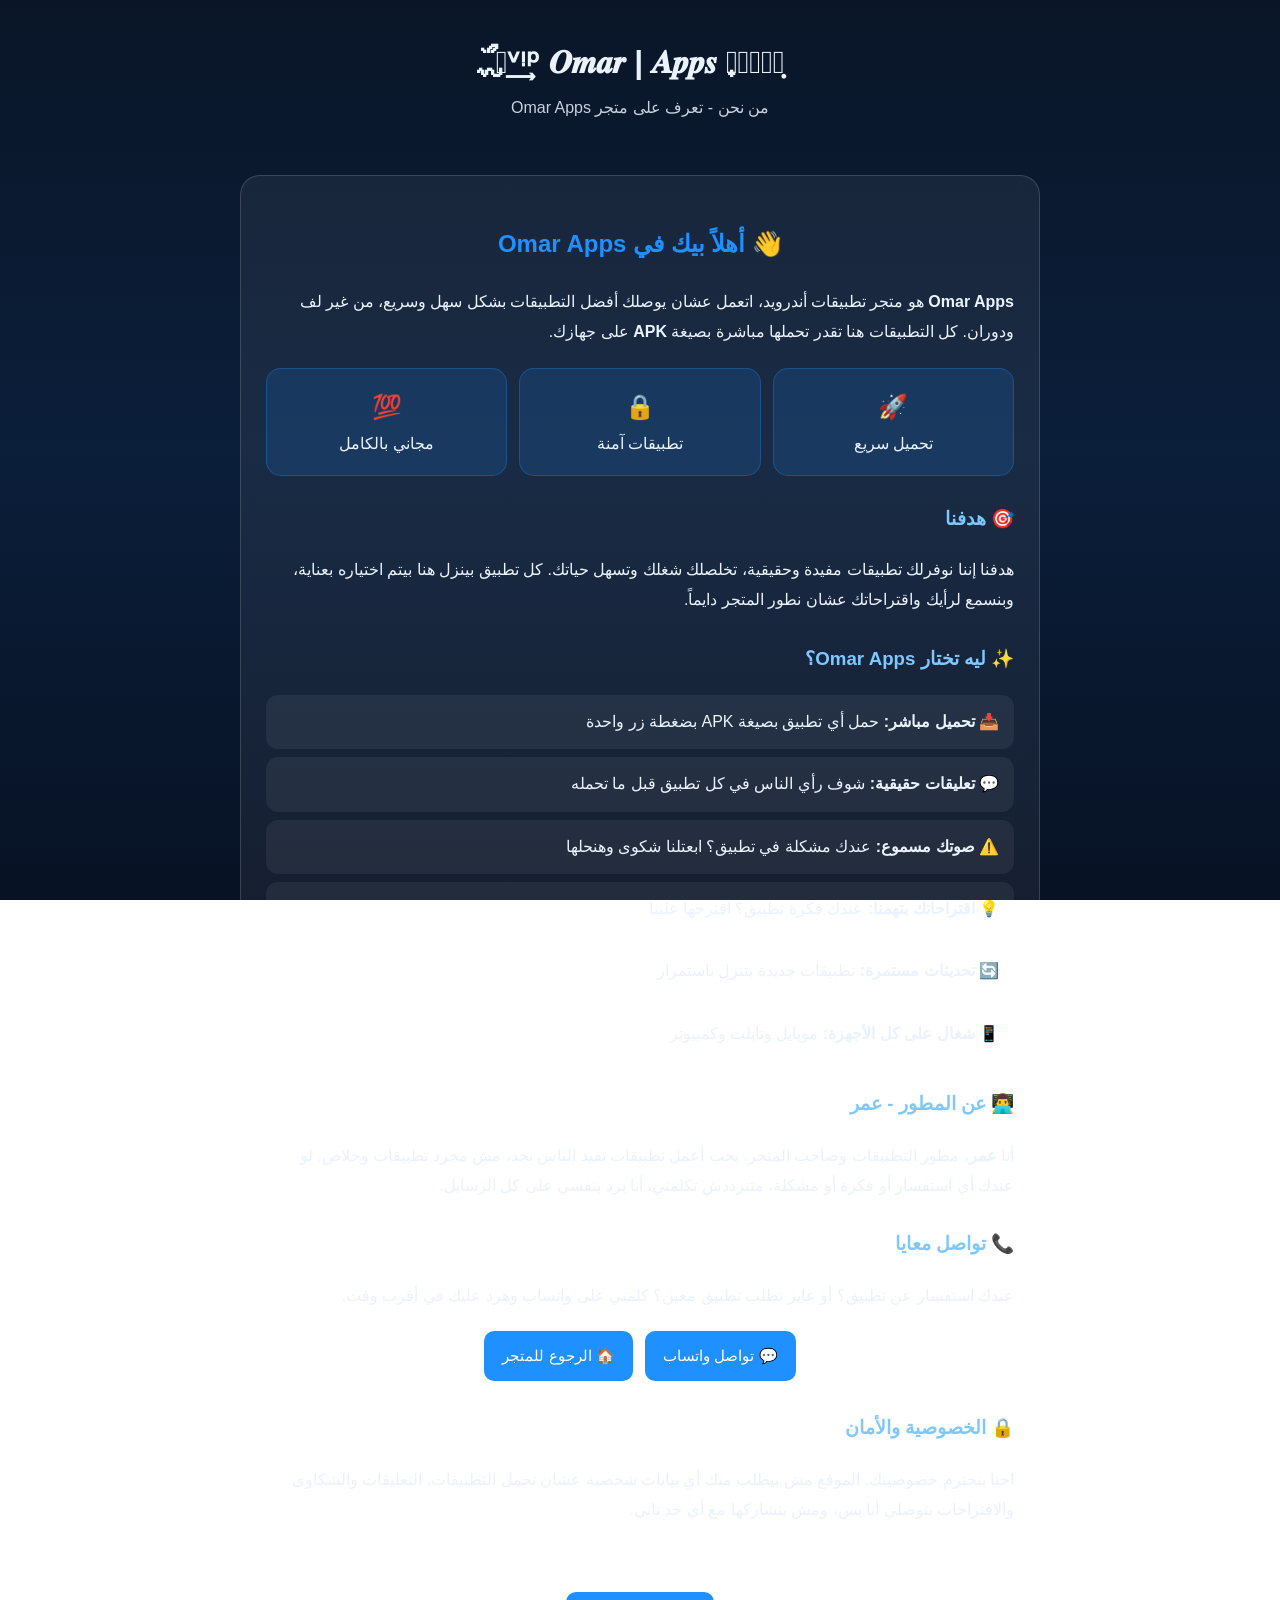
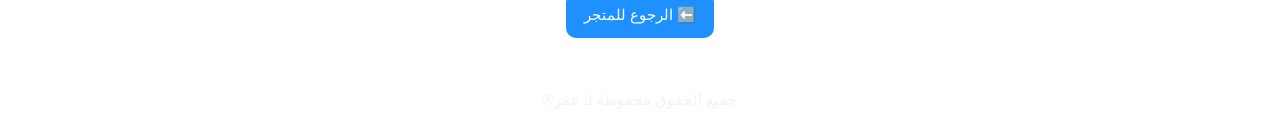
<file: about.html>
<!DOCTYPE html>
<html lang="ar" dir="rtl">
<head>
<meta charset="UTF-8">
<meta name="viewport" content="width=device-width, initial-scale=1.0">
<title>من نحن | Omar Apps</title>
<link rel="stylesheet" href="style.css">
<style>
  .about-box{
    max-width:800px;
    margin:20px auto;
    background:rgba(255,255,255,.06);
    border:1px solid rgba(255,255,255,.15);
    border-radius:20px;
    padding:25px;
    text-align:right;
    line-height:1.9;
  }
  .about-box h2{color:#1E90FF;text-align:center}
  .about-box h3{color:#7EC8FF;margin-top:25px}
  .feature-list{list-style:none;padding:0}
  .feature-list li{
    background:rgba(255,255,255,.06);
    padding:12px 15px;
    margin:8px 0;
    border-radius:12px;
  }
  .back-btn{text-align:center;margin:20px}
  .stats{
    display:grid;
    grid-template-columns:repeat(3,1fr);
    gap:12px;
    text-align:center;
    margin:20px 0;
  }
  .stat{
    background:rgba(30,144,255,.15);
    border:1px solid rgba(30,144,255,.3);
    padding:15px;
    border-radius:15px;
  }
  .stat b{font-size:24px;display:block;color:#7EC8FF}
</style>
</head>
<body>

<header class="header">
  <!-- نفس العنوان - اضغط عليه للذهاب للرئيسية -->
  <a href="index.html" style="text-decoration:none;color:#EAF2FF">
    <h1 class="site-title">𓄂ᬼᵛ͢ᵎᵖ 𝑶𝒎𝒂𝒓 | 𝑨𝒑𝒑𝒔 𖥨᩠݂ׄ︢︣𓆣</h1>
  </a>
  <p>من نحن - تعرف على متجر Omar Apps</p>
</header>

<main>
  <div class="about-box">
    <h2>👋 أهلاً بيك في Omar Apps</h2>
    <p>
      <b>Omar Apps</b> هو متجر تطبيقات أندرويد، اتعمل عشان يوصلك أفضل التطبيقات
      بشكل سهل وسريع، من غير لف ودوران.
      كل التطبيقات هنا تقدر تحملها مباشرة بصيغة <b>APK</b> على جهازك.
    </p>

    <div class="stats">
      <div class="stat"><b>🚀</b><span>تحميل سريع</span></div>
      <div class="stat"><b>🔒</b><span>تطبيقات آمنة</span></div>
      <div class="stat"><b>💯</b><span>مجاني بالكامل</span></div>
    </div>

    <h3>🎯 هدفنا</h3>
    <p>
      هدفنا إننا نوفرلك تطبيقات مفيدة وحقيقية، تخلصلك شغلك وتسهل حياتك.
      كل تطبيق بينزل هنا بيتم اختياره بعناية، وبنسمع لرأيك واقتراحاتك
      عشان نطور المتجر دايماً.
    </p>

    <h3>✨ ليه تختار Omar Apps؟</h3>
    <ul class="feature-list">
      <li>📥 <b>تحميل مباشر:</b> حمل أي تطبيق بصيغة APK بضغطة زر واحدة</li>
      <li>💬 <b>تعليقات حقيقية:</b> شوف رأي الناس في كل تطبيق قبل ما تحمله</li>
      <li>⚠️ <b>صوتك مسموع:</b> عندك مشكلة في تطبيق؟ ابعتلنا شكوى وهنحلها</li>
      <li>💡 <b>اقتراحاتك بتهمنا:</b> عندك فكرة تطبيق؟ اقترحها علينا</li>
      <li>🔄 <b>تحديثات مستمرة:</b> تطبيقات جديدة بتنزل باستمرار</li>
      <li>📱 <b>شغال على كل الأجهزة:</b> موبايل وتابلت وكمبيوتر</li>
    </ul>

    <h3>👨‍💻 عن المطور - عمر</h3>
    <p>
      أنا <b>عمر</b>، مطور التطبيقات وصاحب المتجر.
      بحب أعمل تطبيقات تفيد الناس بجد، مش مجرد تطبيقات وخلاص.
      لو عندك أي استفسار أو فكرة أو مشكلة، متترددش تكلمني،
      أنا برد بنفسي على كل الرسايل.
    </p>

    <h3>📞 تواصل معايا</h3>
    <p>
      عندك استفسار عن تطبيق؟ أو عايز تطلب تطبيق معين؟
      كلمني على واتساب وهرد عليك في أقرب وقت.
    </p>
    <div style="text-align:center">
      <a class="btn" href="https://wa.me/201222971153?text=%D9%85%D8%B1%D8%AD%D8%A8%D8%A7%D9%8B%20%D9%84%D8%AF%D9%8A%20%D8%A7%D8%B3%D8%AA%D9%81%D8%B3%D8%A7%D8%B1%20%D8%A8%D8%B4%D8%A3%D9%86%20%D8%AA%D8%B7%D8%A8%D9%8A%D9%82%D8%A7%D8%AA%D9%83%20%F0%9F%90%A6%F0%9F%8D%89" target="_blank">💬 تواصل واتساب</a>
      <a class="btn" href="index.html">🏠 الرجوع للمتجر</a>
    </div>

    <h3>🔒 الخصوصية والأمان</h3>
    <p>
      احنا بنحترم خصوصيتك. الموقع مش بيطلب منك أي بيانات شخصية
      عشان تحمل التطبيقات. التعليقات والشكاوى والاقتراحات
      بتوصلي أنا بس، ومش بنشاركها مع أي حد تاني.
    </p>
  </div>

  <div class="back-btn">
    <a class="btn" href="index.html">⬅️ الرجوع للمتجر</a>
  </div>
</main>

<footer>جميع الحقوق محفوظة لـ عمر®</footer>

</body>
</html>
</file>
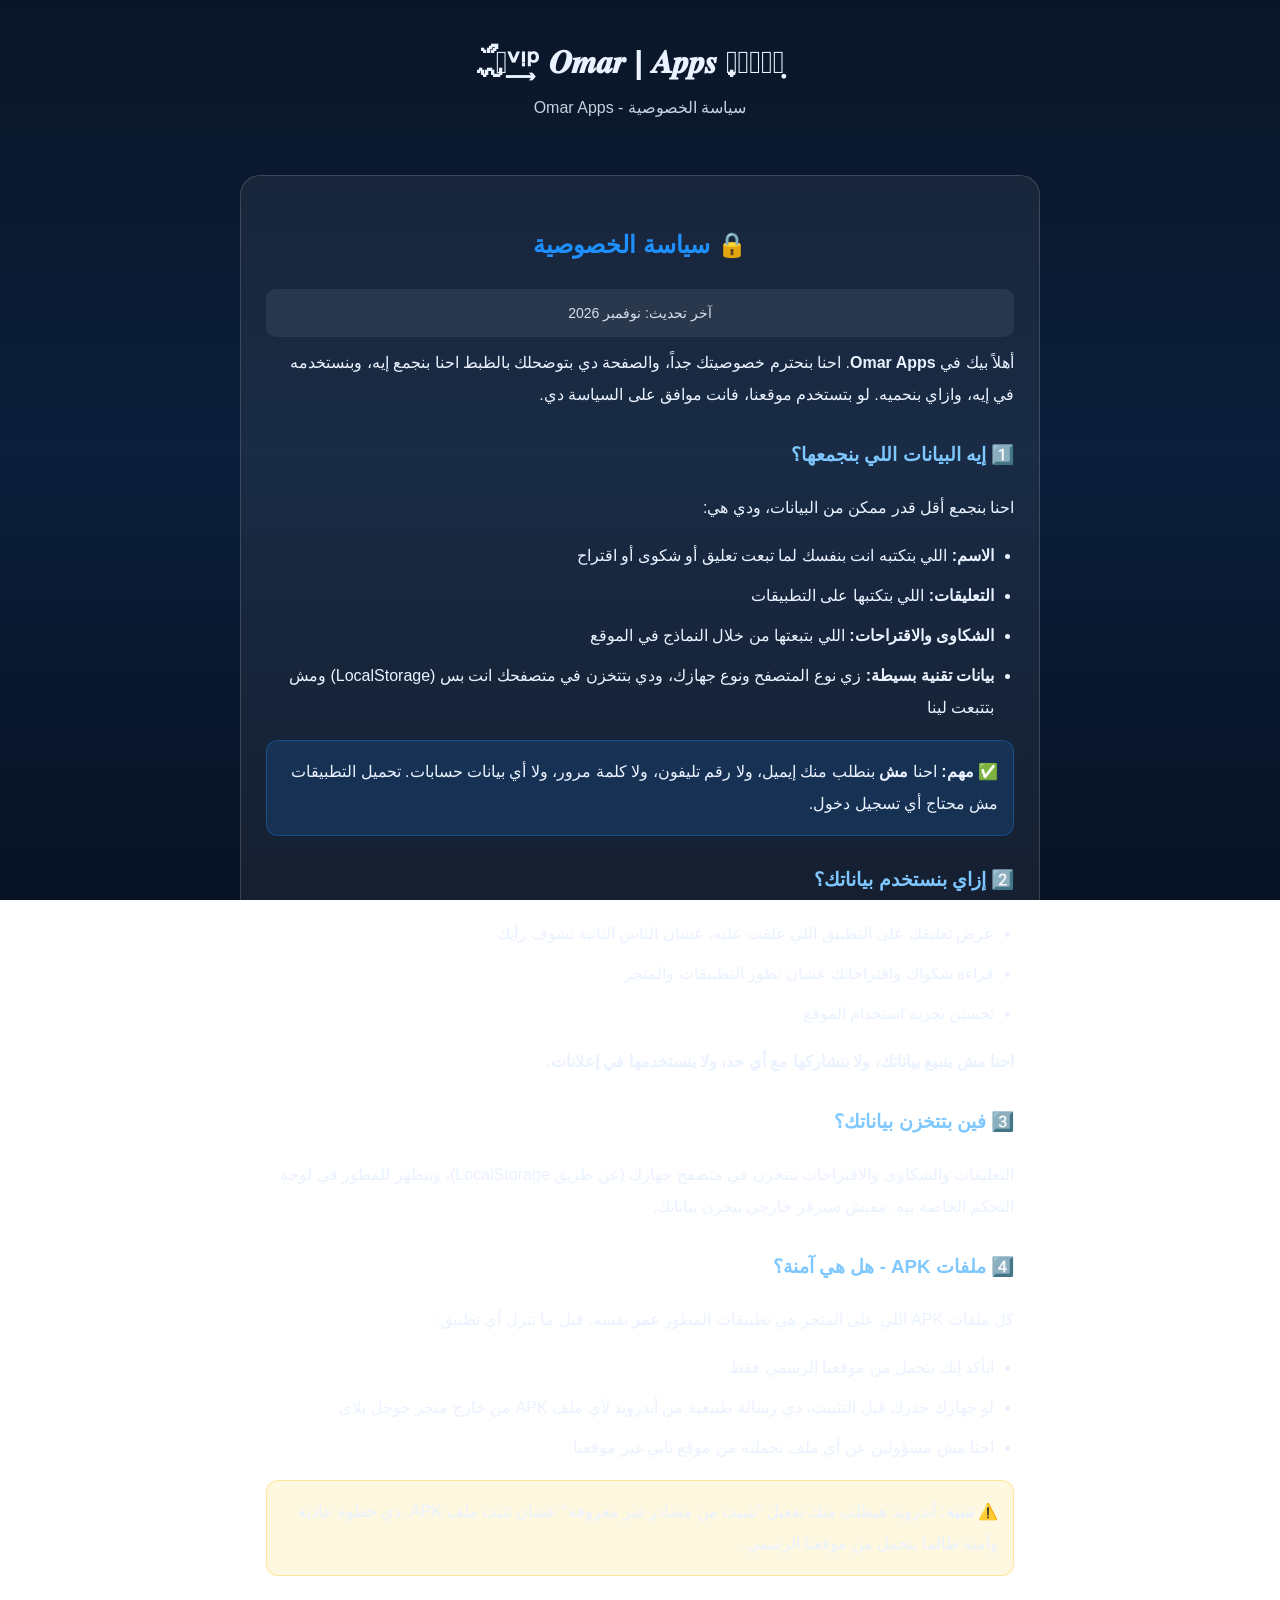
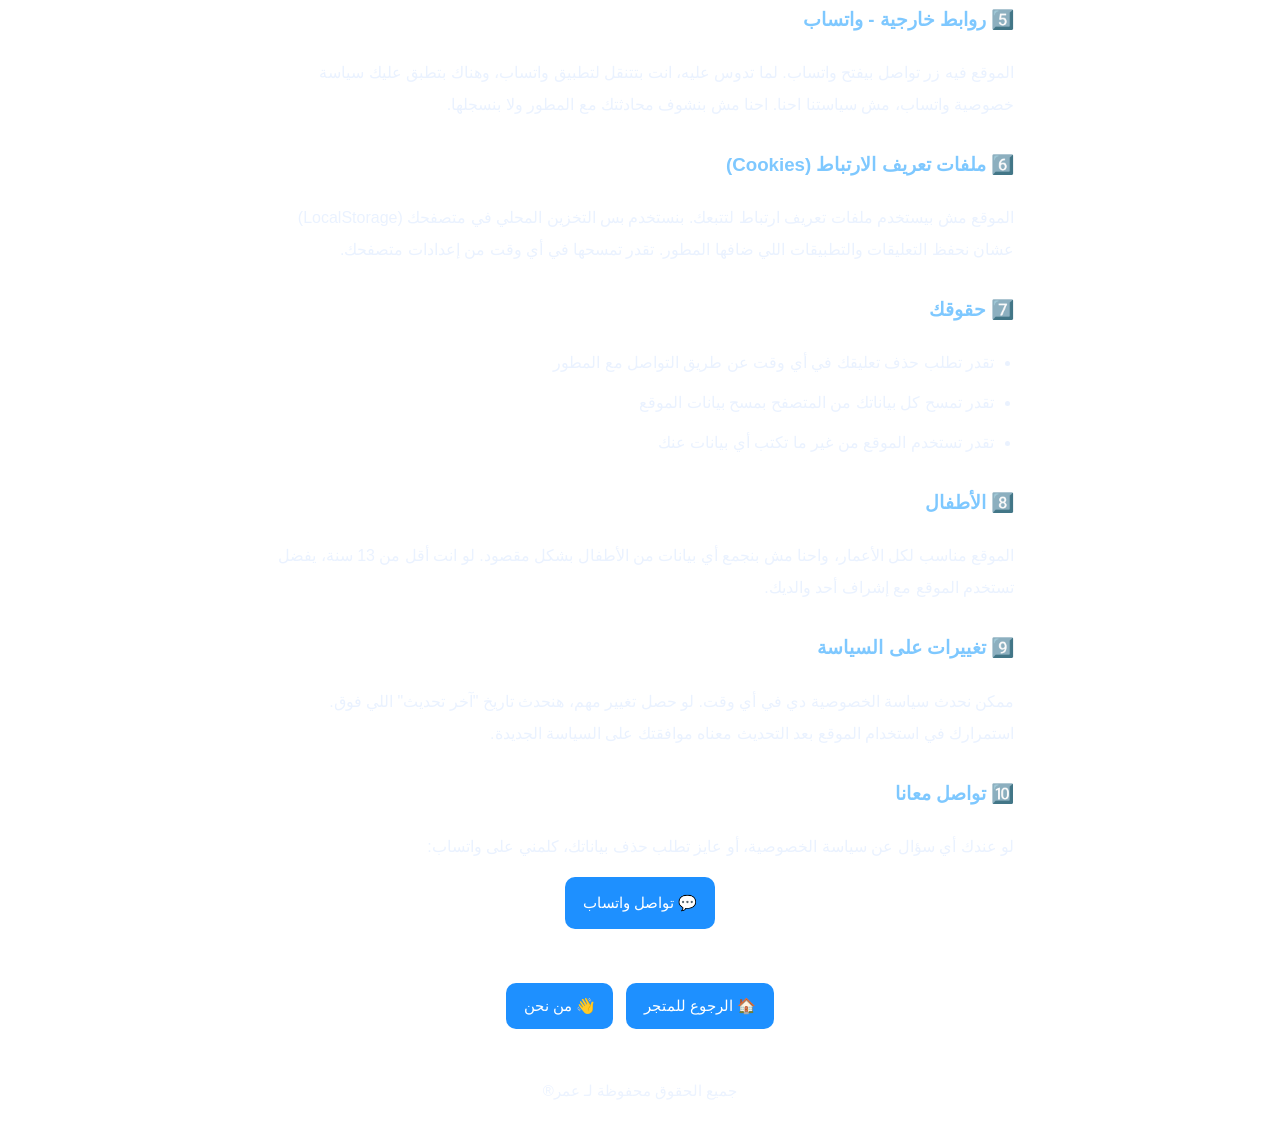
<file: privacy.html>
<!DOCTYPE html>
<html lang="ar" dir="rtl">
<head>
<meta charset="UTF-8">
<meta name="viewport" content="width=device-width, initial-scale=1.0">
<title>سياسة الخصوصية | Omar Apps</title>
<link rel="stylesheet" href="style.css">
<style>
  .privacy-box{
    max-width:800px;
    margin:20px auto;
    background:rgba(255,255,255,.06);
    border:1px solid rgba(255,255,255,.15);
    border-radius:20px;
    padding:25px;
    text-align:right;
    line-height:2;
  }
  .privacy-box h2{color:#1E90FF;text-align:center}
  .privacy-box h3{color:#7EC8FF;margin-top:25px}
  .privacy-box p{margin:10px 0}
  .privacy-box ul{padding-right:20px}
  .privacy-box li{margin:8px 0}
  .privacy-box .note{
    background:rgba(30,144,255,.15);
    border:1px solid rgba(30,144,255,.3);
    padding:15px;
    border-radius:12px;
    margin:15px 0;
  }
  .privacy-box .warning{
    background:rgba(255,193,7,.12);
    border:1px solid rgba(255,193,7,.3);
    padding:15px;
    border-radius:12px;
    margin:15px 0;
  }
  .back-btn{text-align:center;margin:20px}
  .last-update{
    text-align:center;
    background:rgba(255,255,255,.08);
    padding:10px;
    border-radius:10px;
    font-size:14px;
    opacity:.9;
  }
</style>
</head>
<body>

<header class="header">
  <a href="index.html" style="text-decoration:none;color:#EAF2FF">
    <h1 class="site-title">𓄂ᬼᵛ͢ᵎᵖ 𝑶𝒎𝒂𝒓 | 𝑨𝒑𝒑𝒔 𖥨᩠݂ׄ︢︣𓆣</h1>
  </a>
  <p>سياسة الخصوصية - Omar Apps</p>
</header>

<main>
  <div class="privacy-box">
    <h2>🔒 سياسة الخصوصية</h2>

    <div class="last-update">
      آخر تحديث: نوفمبر 2026
    </div>

    <p>
      أهلاً بيك في <b>Omar Apps</b>.
      احنا بنحترم خصوصيتك جداً، والصفحة دي بتوضحلك بالظبط
      احنا بنجمع إيه، وبنستخدمه في إيه، وازاي بنحميه.
      لو بتستخدم موقعنا، فانت موافق على السياسة دي.
    </p>

    <h3>1️⃣ إيه البيانات اللي بنجمعها؟</h3>
    <p>احنا بنجمع أقل قدر ممكن من البيانات، ودي هي:</p>
    <ul>
      <li><b>الاسم:</b> اللي بتكتبه انت بنفسك لما تبعت تعليق أو شكوى أو اقتراح</li>
      <li><b>التعليقات:</b> اللي بتكتبها على التطبيقات</li>
      <li><b>الشكاوى والاقتراحات:</b> اللي بتبعتها من خلال النماذج في الموقع</li>
      <li><b>بيانات تقنية بسيطة:</b> زي نوع المتصفح ونوع جهازك، ودي بتتخزن في متصفحك انت بس (LocalStorage) ومش بتتبعت لينا</li>
    </ul>

    <div class="note">
      ✅ <b>مهم:</b> احنا <b>مش</b> بنطلب منك إيميل، ولا رقم تليفون، ولا كلمة مرور، ولا أي بيانات حسابات.
      تحميل التطبيقات مش محتاج أي تسجيل دخول.
    </div>

    <h3>2️⃣ إزاي بنستخدم بياناتك؟</h3>
    <ul>
      <li>عرض تعليقك على التطبيق اللي علقت عليه، عشان الناس التانية تشوف رأيك</li>
      <li>قراءة شكواك واقتراحاتك عشان نطور التطبيقات والمتجر</li>
      <li>تحسين تجربة استخدام الموقع</li>
    </ul>
    <p><b>احنا مش بنبيع بياناتك، ولا بنشاركها مع أي حد، ولا بنستخدمها في إعلانات.</b></p>

    <h3>3️⃣ فين بتتخزن بياناتك؟</h3>
    <p>
      التعليقات والشكاوى والاقتراحات بتتخزن في متصفح جهازك
      (عن طريق LocalStorage)، وبتظهر للمطور في لوحة التحكم الخاصة بيه.
      مفيش سيرفر خارجي بيخزن بياناتك.
    </p>

    <h3>4️⃣ ملفات APK - هل هي آمنة؟</h3>
    <p>
      كل ملفات APK اللي على المتجر هي تطبيقات المطور <b>عمر</b> نفسه.
      قبل ما تنزل أي تطبيق:
    </p>
    <ul>
      <li>اتأكد إنك بتحمل من موقعنا الرسمي فقط</li>
      <li>لو جهازك حذرك قبل التثبيت، دي رسالة طبيعية من أندرويد لأي ملف APK من خارج متجر جوجل بلاي</li>
      <li>احنا مش مسؤولين عن أي ملف تحملته من موقع تاني غير موقعنا</li>
    </ul>

    <div class="warning">
      ⚠️ <b>تنبيه:</b> أندرويد هيطلب منك تفعيل "تثبيت من مصادر غير معروفة"
      عشان تثبت ملف APK. دي خطوة عادية وآمنة طالما بتحمل من موقعنا الرسمي.
    </div>

    <h3>5️⃣ روابط خارجية - واتساب</h3>
    <p>
      الموقع فيه زر تواصل بيفتح واتساب.
      لما تدوس عليه، انت بتتنقل لتطبيق واتساب، وهناك بتطبق عليك
      سياسة خصوصية واتساب، مش سياستنا احنا.
      احنا مش بنشوف محادثتك مع المطور ولا بنسجلها.
    </p>

    <h3>6️⃣ ملفات تعريف الارتباط (Cookies)</h3>
    <p>
      الموقع مش بيستخدم ملفات تعريف ارتباط لتتبعك.
      بنستخدم بس التخزين المحلي في متصفحك (LocalStorage)
      عشان نحفظ التعليقات والتطبيقات اللي ضافها المطور.
      تقدر تمسحها في أي وقت من إعدادات متصفحك.
    </p>

    <h3>7️⃣ حقوقك</h3>
    <ul>
      <li>تقدر تطلب حذف تعليقك في أي وقت عن طريق التواصل مع المطور</li>
      <li>تقدر تمسح كل بياناتك من المتصفح بمسح بيانات الموقع</li>
      <li>تقدر تستخدم الموقع من غير ما تكتب أي بيانات عنك</li>
    </ul>

    <h3>8️⃣ الأطفال</h3>
    <p>
      الموقع مناسب لكل الأعمار، واحنا مش بنجمع أي بيانات
      من الأطفال بشكل مقصود. لو انت أقل من 13 سنة،
      يفضل تستخدم الموقع مع إشراف أحد والديك.
    </p>

    <h3>9️⃣ تغييرات على السياسة</h3>
    <p>
      ممكن نحدث سياسة الخصوصية دي في أي وقت.
      لو حصل تغيير مهم، هنحدث تاريخ "آخر تحديث" اللي فوق.
      استمرارك في استخدام الموقع بعد التحديث معناه موافقتك على السياسة الجديدة.
    </p>

    <h3>🔟 تواصل معانا</h3>
    <p>
      لو عندك أي سؤال عن سياسة الخصوصية، أو عايز تطلب حذف بياناتك،
      كلمني على واتساب:
    </p>
    <div style="text-align:center">
      <a class="btn" href="https://wa.me/201222971153?text=%D9%85%D8%B1%D8%AD%D8%A8%D8%A7%D9%8B%20%D9%84%D8%AF%D9%8A%20%D8%A7%D8%B3%D8%AA%D9%81%D8%B3%D8%A7%D8%B1%20%D8%A8%D8%B4%D8%A3%D9%86%20%D8%AA%D8%B7%D8%A8%D9%8A%D9%82%D8%A7%D8%AA%D9%83%20%F0%9F%90%A6%F0%9F%8D%89" target="_blank">💬 تواصل واتساب</a>
    </div>
  </div>

  <div class="back-btn">
    <a class="btn" href="index.html">🏠 الرجوع للمتجر</a>
    <a class="btn" href="about.html">👋 من نحن</a>
  </div>
</main>

<footer>جميع الحقوق محفوظة لـ عمر®</footer>

</body>
</html>
</file>
<file: style.css>
/* ==========================================
   Omar Apps - ملف التنسيق
   اللون الأساسي: أزرق غامق
   ========================================== */

/* --- الأساسيات --- */
*{
  box-sizing:border-box;
}

body{
  margin:0;
  padding:0;
  font-family:'Segoe UI', Tahoma, Arial, sans-serif;
  background:linear-gradient(180deg, #0A1628 0%, #0B1E3A 50%, #071224 100%);
  background-attachment:fixed;
  color:#EAF2FF;
  text-align:center;
  min-height:100vh;
  line-height:1.6;
}

a{color:#7EC8FF}

/* --- رأس الصفحة --- */
.header{
  padding:40px 16px 20px;
}

.site-title{
  cursor:pointer;
  font-size:32px;
  margin:0 0 10px;
  line-height:1.4;
  /* العنوان هو زر سري، بس شكله عادي */
  user-select:none;
}

.site-title:hover{
  opacity:.9;
}

.header p{
  opacity:.85;
  margin:8px 0 15px;
}

/* --- الأزرار --- */
.btn,
button{
  background:#1E90FF;
  color:#fff;
  border:0;
  padding:11px 18px;
  border-radius:10px;
  cursor:pointer;
  text-decoration:none;
  display:inline-block;
  margin:4px;
  font-size:15px;
  font-family:inherit;
  transition:.2s;
}

.btn:hover,
button:hover{
  background:#1873CC;
  transform:translateY(-1px);
}

button:disabled{
  background:#555;
  cursor:not-allowed;
  transform:none;
  opacity:.7;
}

/* --- حقول الإدخال --- */
input,
textarea,
select{
  width:100%;
  padding:11px 12px;
  margin:6px 0;
  border-radius:10px;
  border:1px solid #335;
  background:rgba(255,255,255,.08);
  color:#fff;
  font-family:inherit;
  font-size:15px;
  outline:none;
}

input:focus,
textarea:focus{
  border-color:#1E90FF;
  background:rgba(255,255,255,.12);
}

input::placeholder,
textarea::placeholder{
  color:rgba(255,255,255,.5);
}

textarea{
  min-height:90px;
  resize:vertical;
}

/* بحث */
#searchInput{
  max-width:450px;
  margin:15px auto 0;
  display:block;
  background:rgba(255,255,255,.1);
  border-radius:25px;
  padding:12px 20px;
}

/* --- شبكة التطبيقات --- */
.grid{
  display:grid;
  grid-template-columns:repeat(auto-fill, minmax(260px, 1fr));
  gap:16px;
  padding:20px;
  max-width:1200px;
  margin:0 auto;
}

.card{
  background:rgba(255,255,255,.08);
  border:1px solid rgba(255,255,255,.15);
  border-radius:16px;
  padding:18px;
  transition:.2s;
}

.card:hover{
  transform:translateY(-3px);
  border-color:rgba(30,144,255,.5);
  box-shadow:0 10px 25px rgba(0,0,0,.3);
}

.card img{
  width:90px;
  height:90px;
  object-fit:cover;
  border-radius:20px;
  background:#0B1E3A;
}

.card h3{
  margin:12px 0 5px;
  font-size:20px;
}

.card p{
  margin:8px 0;
  font-size:14px;
  opacity:.9;
}

.card hr{
  border:0;
  border-top:1px solid rgba(255,255,255,.15);
  margin:15px 0;
}

/* --- أقسام الشكاوى والاقتراحات والتواصل --- */
.forms{
  display:grid;
  grid-template-columns:repeat(auto-fit, minmax(280px, 1fr));
  gap:16px;
  padding:20px;
  max-width:1200px;
  margin:0 auto;
}

.forms > div{
  background:rgba(255,255,255,.06);
  border:1px solid rgba(255,255,255,.1);
  padding:18px;
  border-radius:16px;
  text-align:right;
}

.forms h2{
  margin-top:0;
  text-align:center;
  font-size:19px;
}

/* --- الفوتر --- */
footer{
  padding:25px 16px;
  opacity:.9;
  font-size:15px;
  border-top:1px solid rgba(255,255,255,.1);
  margin-top:20px;
}

footer a{
  text-decoration:none;
}

footer a:hover{
  text-decoration:underline;
}

/* --- النوافذ المنبثقة - كلمة المرور ولوحة التحكم --- */
.modal{
  position:fixed;
  inset:0;
  background:rgba(0,0,0,.75);
  display:flex;
  align-items:center;
  justify-content:center;
  z-index:99;
  padding:15px;
}

.modal-box{
  background:#0B1E3A;
  border:1px solid rgba(255,255,255,.15);
  padding:22px;
  border-radius:16px;
  width:90%;
  max-width:480px;
  max-height:90vh;
  overflow-y:auto;
  text-align:right;
  box-shadow:0 20px 50px rgba(0,0,0,.5);
}

.modal-box.large{
  max-width:700px;
}

.modal-box h3{
  text-align:center;
  margin-top:0;
  color:#7EC8FF;
}

.modal-box h4{
  color:#7EC8FF;
  margin-top:20px;
  border-bottom:1px solid rgba(255,255,255,.15);
  padding-bottom:8px;
}

.modal-box label{
  display:block;
  text-align:right;
  margin:10px 0 5px;
  font-size:14px;
}

.modal-box hr{
  border:0;
  border-top:1px solid rgba(255,255,255,.15);
  margin:20px 0;
}

.hidden{
  display:none !important;
}

#passError{
  color:#ff6b6b;
  text-align:center;
  font-weight:bold;
}

#apkInfo{
  font-size:13px;
  color:#7EC8FF;
  background:rgba(30,144,255,.1);
  padding:8px;
  border-radius:8px;
}

#previewImage{
  display:block;
  margin:10px auto;
  border:2px solid #1E90FF;
}

/* --- للموبايل --- */
@media (max-width: 600px){
  .site-title{
    font-size:24px;
  }
  .grid{
    grid-template-columns:1fr;
    padding:12px;
  }
  .forms{
    grid-template-columns:1fr;
    padding:12px;
  }
  .modal-box{
    padding:16px;
    width:95%;
  }
  .header{
    padding:25px 12px 10px;
  }
}

/* --- شريط التمرير --- */
::-webkit-scrollbar{
  width:8px;
}
::-webkit-scrollbar-track{
  background:#0A1628;
}
::-webkit-scrollbar-thumb{
  background:#1E90FF;
  border-radius:10px;
}
</file>
